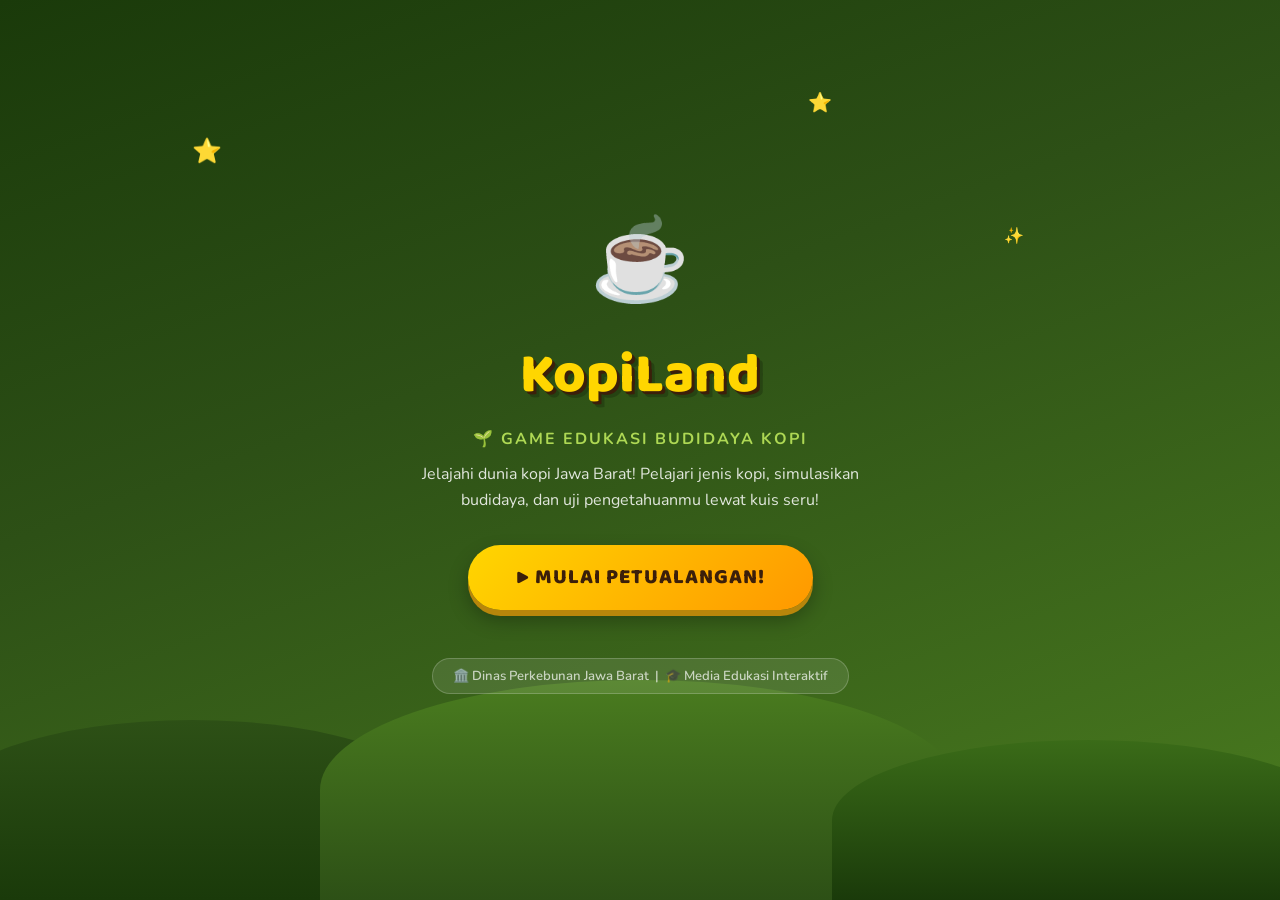
<file: index2.html>
<!doctype html>
<html lang="id">
	<head>
		<meta charset="UTF-8" />
		<meta name="viewport" content="width=device-width, initial-scale=1.0" />
		<title>KopiLand</title>
		<link href="https://fonts.googleapis.com/css2?family=Nunito:wght@400;600;700;800;900&family=Baloo+2:wght@400;600;700;800&display=swap" rel="stylesheet" />
		<link rel="stylesheet" href="assets/css/style.css" type="text/css" />
	</head>
	<body>
		<!-- Floating decorations -->
		<div class="floating-beans" id="floatingBeans"></div>

		<!-- Toast notification -->
		<div class="toast" id="toast">🎉 Pesan</div>

		<!-- ==================== SPLASH SCREEN ==================== -->
		<div class="screen active" id="splash">
			<div style="position: absolute; top: 0; left: 0; right: 0; bottom: 0; overflow: hidden; pointer-events: none">
				<!-- Mountains -->
				<div style="position: absolute; bottom: 0; left: -5%; width: 40%; height: 180px; background: linear-gradient(180deg, #2d5016, #1a3a0a); border-radius: 50% 50% 0 0"></div>
				<div style="position: absolute; bottom: 0; left: 25%; width: 50%; height: 220px; background: linear-gradient(180deg, #4a7c1f, #2d5016); border-radius: 50% 50% 0 0"></div>
				<div style="position: absolute; bottom: 0; right: -5%; width: 40%; height: 160px; background: linear-gradient(180deg, #3a6b18, #1a3a0a); border-radius: 50% 50% 0 0"></div>
				<!-- Stars -->
				<div style="position: absolute; top: 15%; left: 15%; font-size: 1.5rem; animation: twinkle 2s ease infinite">⭐</div>
				<div style="position: absolute; top: 25%; right: 20%; font-size: 1rem; animation: twinkle 2.5s ease infinite 0.5s">✨</div>
				<div style="position: absolute; top: 10%; right: 35%; font-size: 1.2rem; animation: twinkle 1.8s ease infinite 1s">⭐</div>
			</div>
			<style>
				@keyframes twinkle {
					0%,
					100% {
						opacity: 0.3;
						transform: scale(0.8);
					}
					50% {
						opacity: 1;
						transform: scale(1.2);
					}
				}
			</style>

			<div class="splash-content">
				<span class="splash-emoji">☕</span>
				<div class="splash-title">KopiLand</div>
				<div class="splash-subtitle">🌱 Game Edukasi Budidaya Kopi</div>
				<p class="splash-desc">Jelajahi dunia kopi Jawa Barat! Pelajari jenis kopi, simulasikan budidaya, dan uji pengetahuanmu lewat kuis seru!</p>
				<button class="btn-start" onclick="startGame()">▶ Mulai Petualangan!</button>
				<div style="margin-top: 20px">
					<div class="badge-jabar">🏛️ Dinas Perkebunan Jawa Barat &nbsp;|&nbsp; 🎓 Media Edukasi Interaktif</div>
				</div>
			</div>
		</div>

		<!-- ==================== MAIN GAME ==================== -->
		<div class="screen" id="mainGame">
			<!-- Header -->
			<div class="game-header">
				<div class="logo-area">
					<div class="logo-icon">☕</div>
					<div>
						<div class="logo-text">KopiLand</div>
						<div class="logo-sub">Dinas Perkebunan Jawa Barat</div>
					</div>
				</div>
				<div class="header-stats">
					<div class="stat-chip"><span class="icon">⭐</span><span id="totalPoints">0</span> Poin</div>
					<div class="stat-chip"><span class="icon">🏆</span><span id="levelDisplay">Pemula</span></div>
				</div>
			</div>

			<!-- Nav -->
			<nav class="main-nav">
				<button class="nav-btn active" onclick="showPanel('info')" id="navInfo"><span class="nav-icon">📚</span> Info Kopi</button>
				<button class="nav-btn" onclick="showPanel('simulasi')" id="navSim"><span class="nav-icon">🌱</span> Simulasi</button>
				<button class="nav-btn" onclick="showPanel('quiz')" id="navQuiz"><span class="nav-icon">❓</span> Kuis</button>
				<button class="nav-btn" onclick="showPanel('edukasi')" id="navEdu"><span class="nav-icon">🎓</span> Edukasi</button>
				<button class="nav-btn" onclick="showPanel('produk')" id="navProduk"><span class="nav-icon">🏛️</span> Produk Dinas</button>
			</nav>

			<!-- Content -->
			<div class="content-area">
				<!-- ===== INFO KOPI ===== -->
				<div class="panel active" id="panelInfo">
					<div class="section-header">
						<div class="section-tag">📖 Ensiklopedia</div>
						<h2 class="section-title">Jenis-Jenis Kopi Indonesia</h2>
						<p class="section-desc">Klik kartu untuk mengetahui informasi lebih lengkap!</p>
					</div>
					<div class="coffee-grid" id="coffeeGrid"></div>
				</div>

				<!-- ===== SIMULASI ===== -->
				<div class="panel" id="panelSimulasi">
					<div class="section-header">
						<div class="section-tag">🎮 Mini Game</div>
						<h2 class="section-title">Simulasi Bertani Kopi</h2>
						<p class="section-desc">Tanam, rawat, panen, dan jual kopi ke NPC! Temui NPC biru 💡 untuk belajar budidaya.</p>
					</div>

					<!-- Panduan singkat -->
					<div style="background: linear-gradient(135deg, #1a3a0a, #2d5016); border-radius: 16px; padding: 16px 20px; margin-bottom: 16px; display: flex; flex-wrap: wrap; gap: 10px; align-items: center">
						<div style="color: #aed854; font-size: 0.82rem; font-weight: 800; flex: 1; min-width: 200px">🕹️ Cara Bermain:</div>
						<div style="display: flex; flex-wrap: wrap; gap: 8px; font-size: 0.75rem">
							<span style="background: rgba(255, 255, 255, 0.1); color: #e8b97a; padding: 4px 10px; border-radius: 20px">⬆⬇⬅➡ / WASD Gerak</span>
							<span style="background: rgba(255, 255, 255, 0.1); color: #e8b97a; padding: 4px 10px; border-radius: 20px">E / Klik = Aksi</span>
							<span style="background: rgba(255, 255, 255, 0.1); color: #e8b97a; padding: 4px 10px; border-radius: 20px">Tab = Panel</span>
							<span style="background: rgba(255, 255, 255, 0.1); color: #80e0ff; padding: 4px 10px; border-radius: 20px">💡 NPC Biru = Edukasi</span>
							<span style="background: rgba(255, 255, 255, 0.1); color: #f0d060; padding: 4px 10px; border-radius: 20px">💬 NPC Kuning = Jual Kopi</span>
						</div>
					</div>

					<!-- Game container -->
					<div style="width: 100%; border-radius: 16px; overflow: hidden; box-shadow: 0 8px 32px rgba(0, 0, 0, 0.3); background: #000; position: relative">
						<iframe id="kopiframe" src="kopifarm.html" style="width: 100%; height: 620px; border: none; display: block" scrolling="no" allowfullscreen></iframe>
					</div>

					<div style="margin-top: 12px; background: var(--cream); border-radius: 12px; padding: 12px 16px; font-size: 0.78rem; color: var(--coffee-mid); line-height: 1.7; border-left: 4px solid var(--coffee-warm)">💡 <strong>Tips:</strong> Klik tombol <strong>FULLSCREEN</strong> di dalam game untuk pengalaman bermain terbaik. Di mobile, gunakan joystick kiri untuk bergerak dan tombol aksi di kanan.</div>
				</div>

				<!-- ===== QUIZ ===== -->
				<div class="panel" id="panelQuiz">
					<div class="section-header">
						<div class="section-tag">🎯 Uji Pengetahuan</div>
						<h2 class="section-title">Kuis Interaktif</h2>
						<p class="section-desc">Pilih level kesulitan dan jawab pertanyaan!</p>
					</div>

					<div class="quiz-area">
						<div class="level-selector">
							<button class="level-btn easy active" onclick="selectLevel('easy', this)">🌱 Pemula</button>
							<button class="level-btn medium" onclick="selectLevel('medium', this)">🌿 Menengah</button>
							<button class="level-btn hard" onclick="selectLevel('hard', this)">🏆 Mahir</button>
						</div>

						<div id="quizCard" class="quiz-card"></div>
						<div class="score-board" id="scoreBoard"></div>
					</div>
				</div>

				<!-- ===== EDUKASI ===== -->
				<div class="panel" id="panelEdukasi">
					<div class="section-header">
						<div class="section-tag">📖 Panduan</div>
						<h2 class="section-title">Edukasi Budidaya Kopi</h2>
						<p class="section-desc">Pelajari proses lengkap dari kebun hingga cangkir!</p>
					</div>

					<div class="info-cards">
						<div class="info-card" style="border-top-color: #4caf50">
							<div class="ic-icon">🌦️</div>
							<div class="ic-title">Iklim Ideal</div>
							<div class="ic-text">Arabika: 1.000–2.000 mdpl, 15–25°C. Robusta: 100–600 mdpl, 21–24°C. Liberika: 0–900 mdpl, 21–30°C, cocok lahan gambut.</div>
						</div>
						<div class="info-card" style="border-top-color: #795548">
							<div class="ic-icon">🪨</div>
							<div class="ic-title">Kelas Kesesuaian Lahan</div>
							<div class="ic-text"><b>S1</b> Sangat Sesuai · <b>S2</b> Sesuai (pembatas ringan) · <b>S3</b> Marginal (perlu masukan ekstra) · <b>N</b> Tidak Sesuai (permanen).</div>
						</div>
						<div class="info-card" style="border-top-color: #2196f3">
							<div class="ic-icon">💧</div>
							<div class="ic-title">Irigasi & Rorak</div>
							<div class="ic-text">Siram rutin saat kemarau. Buat rorak 120×40×40 cm di sekitar tanaman untuk konservasi air dan bahan organik.</div>
						</div>
						<div class="info-card" style="border-top-color: #ff9800">
							<div class="ic-icon">🌿</div>
							<div class="ic-title">Pemupukan (>10 th)</div>
							<div class="ic-text">Urea 400g + SP36 200g + KCl 250g + Kieserit 140g per pohon/tahun. Dibagi 2 dosis: awal & akhir musim hujan. Tambah 10–20 kg pupuk organik.</div>
						</div>
						<div class="info-card" style="border-top-color: #e91e63">
							<div class="ic-icon">✂️</div>
							<div class="ic-title">Pemangkasan 3 Etape</div>
							<div class="ic-text">Etape I: 80–100 cm · Etape II: 120–140 cm · Etape III: 160–180 cm. Tampilan akhir dari atas mirip logo Mercedes Benz!</div>
						</div>
						<div class="info-card" style="border-top-color: #9c27b0">
							<div class="ic-icon">☕</div>
							<div class="ic-title">Panen & Pascapanen</div>
							<div class="ic-text">Petik buah MERAH saja. Segera olah setelah panen! Giling Basah (Wet Hulled) dianjurkan untuk mutu terbaik.</div>
						</div>
						<div class="info-card" style="border-top-color: #f44336">
							<div class="ic-icon">🐛</div>
							<div class="ic-title">Pengendalian Hama</div>
							<div class="ic-text">PBKo: gunakan Beauveria bassiana + 24 trap/ha. Nematoda: pakai batang bawah BP 308. Karat daun: tanam varietas tahan S 795.</div>
						</div>
						<div class="info-card" style="border-top-color: #00bcd4">
							<div class="ic-icon">📜</div>
							<div class="ic-title">Sertifikasi Kopi</div>
							<div class="ic-text">Fairtrade · UTZ Certified · Organic · Rainforest Alliance · 4C · CAFE Practices · Bird Friendly. Membuka akses pasar premium internasional.</div>
						</div>
						<div class="info-card" style="border-top-color: #8bc34a">
							<div class="ic-icon">🌳</div>
							<div class="ic-title">Penaung Wajib</div>
							<div class="ic-text">Penaung tetap WAJIB ada! Lamtoro paling umum. Populasi 400–600 pohon/ha. Tanpa penaung, degradasi lahan dipercepat.</div>
						</div>
						<div class="info-card" style="border-top-color: #607d8b">
							<div class="ic-icon">🐄</div>
							<div class="ic-title">Integrasi Ternak</div>
							<div class="ic-text">Integrasikan kambing/sapi di kebun kopi. Kotoran jadi pupuk organik, kulit kopi jadi pakan ternak, pangkasan jadi pakan hijau.</div>
						</div>
					</div>

					<!-- Timeline -->
					<div class="timeline">
						<div class="timeline-title">⏳ Tahapan Budidaya Kopi Arabika (GAP)</div>
						<div class="timeline-item">
							<div class="tl-icon" style="background: #e8f5e9">🌱</div>
							<div class="tl-content">
								<div class="tl-title">Persiapan Lahan</div>
								<div class="tl-time">Sebelum tanam (6 bulan)</div>
								<div class="tl-text">Buat lubang tanam 60×60 cm (atas) dan 40×40 cm (bawah), kedalaman 60 cm. Siapkan 6 bulan sebelum tanam, tutup 3 bulan sebelum tanam dengan campuran tanah + bahan organik. Buat rorak 120×40×40 cm untuk konservasi air.</div>
							</div>
						</div>
						<div class="timeline-item">
							<div class="tl-icon" style="background: #fff8e1">🪴</div>
							<div class="tl-content">
								<div class="tl-title">Pembibitan</div>
								<div class="tl-time">Bulan 0–12</div>
								<div class="tl-text">Semai benih sedalam 0,5 cm dengan jarak 3×5 cm. Pindah ke polibeg setelah sepasang daun membuka (stadium kepelan). Bibit siap tanam umur 10–12 bulan dengan 6–8 pasang daun normal.</div>
							</div>
						</div>
						<div class="timeline-item">
							<div class="tl-icon" style="background: #e3f2fd">🌿</div>
							<div class="tl-content">
								<div class="tl-title">Penanaman & TBM</div>
								<div class="tl-time">Tahun 1–2</div>
								<div class="tl-text">Tanam awal musim hujan. Jarak tanam 2,5×2,5 m (jangkung) atau 2,0×1,5 m (katai). Intensitas cahaya 30–50%. Pupuk tahun 1: Urea 40g + SP36 50g + KCl 30g + Kieserit 20g. Tumpang sari diperbolehkan di fase TBM.</div>
							</div>
						</div>
						<div class="timeline-item">
							<div class="tl-icon" style="background: #fce4ec">🌸</div>
							<div class="tl-content">
								<div class="tl-title">Pemangkasan Bentuk</div>
								<div class="tl-time">Tahun 2–3</div>
								<div class="tl-text">Etape I (80–100 cm) → Etape II (120–140 cm) → Etape III (160–180 cm). Tampilan dari atas menyerupai logo Mercedes Benz. Lakukan juga pemangkasan pemeliharaan untuk membuang cabang tidak produktif.</div>
							</div>
						</div>
						<div class="timeline-item">
							<div class="tl-icon" style="background: #ffebee">🍒</div>
							<div class="tl-content">
								<div class="tl-title">Pembuahan & Panen Pertama</div>
								<div class="tl-time">Tahun 3–4</div>
								<div class="tl-text">Panen selektif "petik merah" — buah merah cerah, daging lunak dan manis. Hindari buah hijau/hitam. Pupuk tahun 3–4: Urea 150–200g + SP36 100g + KCl 100–140g + Kieserit 50–70g per pohon.</div>
							</div>
						</div>
						<div class="timeline-item">
							<div class="tl-icon" style="background: #f3e5f5">☕</div>
							<div class="tl-content">
								<div class="tl-title">Pascapanen</div>
								<div class="tl-time">Segera setelah panen</div>
								<div class="tl-text">Segera olah setelah panen — penundaan menurunkan mutu! Metode Giling Basah (Wet Hulled) menghasilkan mutu terbaik. Rendam buah busuk/PBKo di air panas 60°C selama ±5 menit sebelum dibuang.</div>
							</div>
						</div>
					</div>

					<!-- VARIETAS UNGGUL -->
					<div class="timeline" style="margin-top: 24px">
						<div class="timeline-title">🌿 Varietas Kopi Unggul Indonesia</div>

						<div style="display: grid; grid-template-columns: repeat(auto-fill, minmax(260px, 1fr)); gap: 16px; margin-bottom: 20px">
							<div style="background: var(--cream); border-radius: 14px; padding: 16px; border-left: 4px solid #ff8f00">
								<div style="font-weight: 800; color: var(--coffee-dark); margin-bottom: 8px">☕ Arabika Anjuran Lama</div>
								<div style="font-size: 0.83rem; color: #555; line-height: 1.8">AB 3 · USDA 762 · S 795 · Kartika 1 · Kartika 2</div>
								<div style="font-size: 0.75rem; color: var(--coffee-warm); margin-top: 6px; font-weight: 700">Terbukti >10 tahun di lapangan</div>
							</div>
							<div style="background: var(--cream); border-radius: 14px; padding: 16px; border-left: 4px solid #4caf50">
								<div style="font-weight: 800; color: var(--coffee-dark); margin-bottom: 8px">🌱 Arabika Anjuran Baru</div>
								<div style="font-size: 0.83rem; color: #555; line-height: 1.8">AS 1 (Andungsari 1) · Sigarar Utang · Gayo 1 · Gayo 2 · AS 2K</div>
								<div style="font-size: 0.75rem; color: var(--coffee-warm); margin-top: 6px; font-weight: 700">Rilis <10 tahun, produktivitas tinggi</div>
							</div>
							<div style="background: var(--cream); border-radius: 14px; padding: 16px; border-left: 4px solid #2e7d32">
								<div style="font-weight: 800; color: var(--coffee-dark); margin-bottom: 8px">💪 Robusta Klon Anjuran</div>
								<div style="font-size: 0.83rem; color: #555; line-height: 1.8">BP 42 · BP 234 · BP 288 · BP 358 · BP 409 · BP 436 · BP 534 · SA 237</div>
								<div style="font-size: 0.75rem; color: var(--coffee-warm); margin-top: 6px; font-weight: 700">Tanam poliklonal 3–4 klon · Batang bawah BP 308</div>
							</div>
						</div>

						<div style="background: #e8f5e9; border-radius: 14px; padding: 16px; border-left: 4px solid #4caf50">
							<div style="font-weight: 800; color: #2e7d32; margin-bottom: 8px">📍 Panduan Ketinggian untuk Arabika</div>
							<div style="display: grid; grid-template-columns: repeat(auto-fill, minmax(200px, 1fr)); gap: 10px; font-size: 0.82rem">
								<div style="background: white; border-radius: 10px; padding: 10px">
									<div style="font-weight: 800; color: var(--coffee-dark)">700–1.000 mdpl</div>
									<div style="color: #555; margin-top: 4px">S 795</div>
								</div>
								<div style="background: white; border-radius: 10px; padding: 10px">
									<div style="font-weight: 800; color: var(--coffee-dark)">>1.000 mdpl (iklim A/B)</div>
									<div style="color: #555; margin-top: 4px">AS 1 · Gayo 1 · Gayo 2 · Sigarar Utang · AS 2K</div>
								</div>
								<div style="background: white; border-radius: 10px; padding: 10px">
									<div style="font-weight: 800; color: var(--coffee-dark)">>1.250 mdpl (iklim A/B)</div>
									<div style="color: #555; margin-top: 4px">AB 3 · AS 1 · Gayo 1 · Gayo 2 · Sigarar Utang · AS 2K</div>
								</div>
							</div>
						</div>
					</div>

					<!-- TABEL DOSIS PUPUK -->
					<div class="timeline" style="margin-top: 24px">
						<div class="timeline-title">🧪 Panduan Dosis Pupuk Anorganik</div>
						<div style="overflow-x: auto">
							<table style="width: 100%; border-collapse: collapse; font-size: 0.83rem">
								<thead>
									<tr style="background: var(--coffee-mid); color: white">
										<th style="padding: 10px; text-align: left; border-radius: 8px 0 0 0">Umur Pohon</th>
										<th style="padding: 10px; text-align: center">Urea</th>
										<th style="padding: 10px; text-align: center">SP 36</th>
										<th style="padding: 10px; text-align: center">KCl</th>
										<th style="padding: 10px; text-align: center; border-radius: 0 8px 0 0">Kieserit</th>
									</tr>
								</thead>
								<tbody>
									<tr style="background: #fff8e1">
										<td style="padding: 9px 10px; font-weight: 700">1 tahun</td>
										<td style="padding: 9px 10px; text-align: center">40 g</td>
										<td style="padding: 9px 10px; text-align: center">50 g</td>
										<td style="padding: 9px 10px; text-align: center">30 g</td>
										<td style="padding: 9px 10px; text-align: center">20 g</td>
									</tr>
									<tr style="background: white">
										<td style="padding: 9px 10px; font-weight: 700">2 tahun</td>
										<td style="padding: 9px 10px; text-align: center">100 g</td>
										<td style="padding: 9px 10px; text-align: center">80 g</td>
										<td style="padding: 9px 10px; text-align: center">80 g</td>
										<td style="padding: 9px 10px; text-align: center">30 g</td>
									</tr>
									<tr style="background: #fff8e1">
										<td style="padding: 9px 10px; font-weight: 700">3 tahun</td>
										<td style="padding: 9px 10px; text-align: center">150 g</td>
										<td style="padding: 9px 10px; text-align: center">100 g</td>
										<td style="padding: 9px 10px; text-align: center">100 g</td>
										<td style="padding: 9px 10px; text-align: center">50 g</td>
									</tr>
									<tr style="background: white">
										<td style="padding: 9px 10px; font-weight: 700">4 tahun</td>
										<td style="padding: 9px 10px; text-align: center">200 g</td>
										<td style="padding: 9px 10px; text-align: center">100 g</td>
										<td style="padding: 9px 10px; text-align: center">140 g</td>
										<td style="padding: 9px 10px; text-align: center">70 g</td>
									</tr>
									<tr style="background: #fff8e1">
										<td style="padding: 9px 10px; font-weight: 700">5–10 tahun</td>
										<td style="padding: 9px 10px; text-align: center">300 g</td>
										<td style="padding: 9px 10px; text-align: center">160 g</td>
										<td style="padding: 9px 10px; text-align: center">200 g</td>
										<td style="padding: 9px 10px; text-align: center">100 g</td>
									</tr>
									<tr style="background: #e8f5e9">
										<td style="padding: 9px 10px; font-weight: 800; color: #2e7d32">>10 tahun</td>
										<td style="padding: 9px 10px; text-align: center; font-weight: 800; color: #2e7d32">400 g</td>
										<td style="padding: 9px 10px; text-align: center; font-weight: 800; color: #2e7d32">200 g</td>
										<td style="padding: 9px 10px; text-align: center; font-weight: 800; color: #2e7d32">250 g</td>
										<td style="padding: 9px 10px; text-align: center; font-weight: 800; color: #2e7d32">140 g</td>
									</tr>
								</tbody>
							</table>
						</div>
						<div style="font-size: 0.78rem; color: var(--coffee-mid); margin-top: 10px; font-style: italic">* Dosis per pohon per tahun. Dibagi 2 kali pemberian: awal dan akhir musim hujan. Tambahkan pupuk organik 10–20 kg/pohon/tahun.</div>
					</div>

					<!-- SERTIFIKASI -->
					<div class="timeline" style="margin-top: 24px">
						<div class="timeline-title">📜 Skema Sertifikasi Kopi Berkelanjutan</div>
						<div style="display: grid; grid-template-columns: repeat(auto-fill, minmax(200px, 1fr)); gap: 12px">
							<div style="background: var(--cream); border-radius: 12px; padding: 14px; text-align: center">
								<div style="font-size: 1.8rem">🤝</div>
								<div style="font-weight: 800; color: var(--coffee-dark); margin: 6px 0 4px">Fairtrade</div>
								<div style="font-size: 0.78rem; color: #555">Menjamin harga adil bagi petani di rantai pasok</div>
							</div>
							<div style="background: var(--cream); border-radius: 12px; padding: 14px; text-align: center">
								<div style="font-size: 1.8rem">✅</div>
								<div style="font-weight: 800; color: var(--coffee-dark); margin: 6px 0 4px">UTZ Certified</div>
								<div style="font-size: 0.78rem; color: #555">Standar praktik pertanian bertanggung jawab</div>
							</div>
							<div style="background: var(--cream); border-radius: 12px; padding: 14px; text-align: center">
								<div style="font-size: 1.8rem">🌿</div>
								<div style="font-weight: 800; color: var(--coffee-dark); margin: 6px 0 4px">Organic Coffee</div>
								<div style="font-size: 0.78rem; color: #555">Bebas bahan kimia sintetis, produksi organik penuh</div>
							</div>
							<div style="background: var(--cream); border-radius: 12px; padding: 14px; text-align: center">
								<div style="font-size: 1.8rem">🌲</div>
								<div style="font-weight: 800; color: var(--coffee-dark); margin: 6px 0 4px">Rainforest Alliance</div>
								<div style="font-size: 0.78rem; color: #555">Perlindungan ekosistem dan kesejahteraan petani</div>
							</div>
							<div style="background: var(--cream); border-radius: 12px; padding: 14px; text-align: center">
								<div style="font-size: 1.8rem">♻️</div>
								<div style="font-weight: 800; color: var(--coffee-dark); margin: 6px 0 4px">4C (Common Code)</div>
								<div style="font-size: 0.78rem; color: #555">Kode dasar keberlanjutan industri kopi global</div>
							</div>
							<div style="background: var(--cream); border-radius: 12px; padding: 14px; text-align: center">
								<div style="font-size: 1.8rem">🐦</div>
								<div style="font-weight: 800; color: var(--coffee-dark); margin: 6px 0 4px">Bird Friendly</div>
								<div style="font-size: 0.78rem; color: #555">Ramah terhadap keanekaragaman hayati & burung liar</div>
							</div>
						</div>
						<div style="margin-top: 14px; background: #e3f2fd; border-radius: 12px; padding: 14px; font-size: 0.83rem; color: #1565c0; border-left: 4px solid #1565c0">💡 <strong>Tips:</strong> Sertifikasi diberikan setelah inspeksi oleh lembaga terakreditasi. Untuk ekspor ke Uni Eropa, gunakan standar EuroGAP sebagai acuan.</div>
					</div>
				</div>
			</div>
			<!-- /content-area -->

			<!-- ===== PRODUK DINAS ===== -->
			<div class="panel" id="panelProduk">
				<div class="section-header">
					<div class="section-tag">🏛️ Dinas Perkebunan Jawa Barat</div>
					<h2 class="section-title">Produk Unggulan Kami</h2>
					<p class="section-desc">Produk-produk terbaik perkebunan Jawa Barat yang dipromosikan oleh Dinas Perkebunan</p>
				</div>

				<!-- Banner dinas -->
				<div style="background: linear-gradient(135deg, #2d5016, #4a7c1f); border-radius: 20px; padding: 24px; margin-bottom: 28px; color: white; display: flex; align-items: center; gap: 16px">
					<div style="font-size: 3rem">🏛️</div>
					<div>
						<div style="font-family: &quot;Baloo 2&quot;, sans-serif; font-size: 1.2rem; font-weight: 800">Dinas Perkebunan Provinsi Jawa Barat</div>
						<div style="font-size: 0.85rem; opacity: 0.85; margin-top: 4px">Mendukung pengembangan komoditas perkebunan unggulan untuk kesejahteraan masyarakat Jawa Barat</div>
					</div>
				</div>

				<!-- Grid produk -->
				<div id="produkGrid" style="display: grid; grid-template-columns: repeat(auto-fill, minmax(260px, 1fr)); gap: 20px"></div>
			</div>
		</div>
		<!-- /mainGame -->

		<!-- Coffee Detail Modal -->
		<div class="modal-overlay" id="coffeeModal" onclick="closeCoffeeModal(event)">
			<div class="modal" id="modalContent"></div>
		</div>

		<script src="assets/js/main.js"></script>
	</body>
</html>
</file>
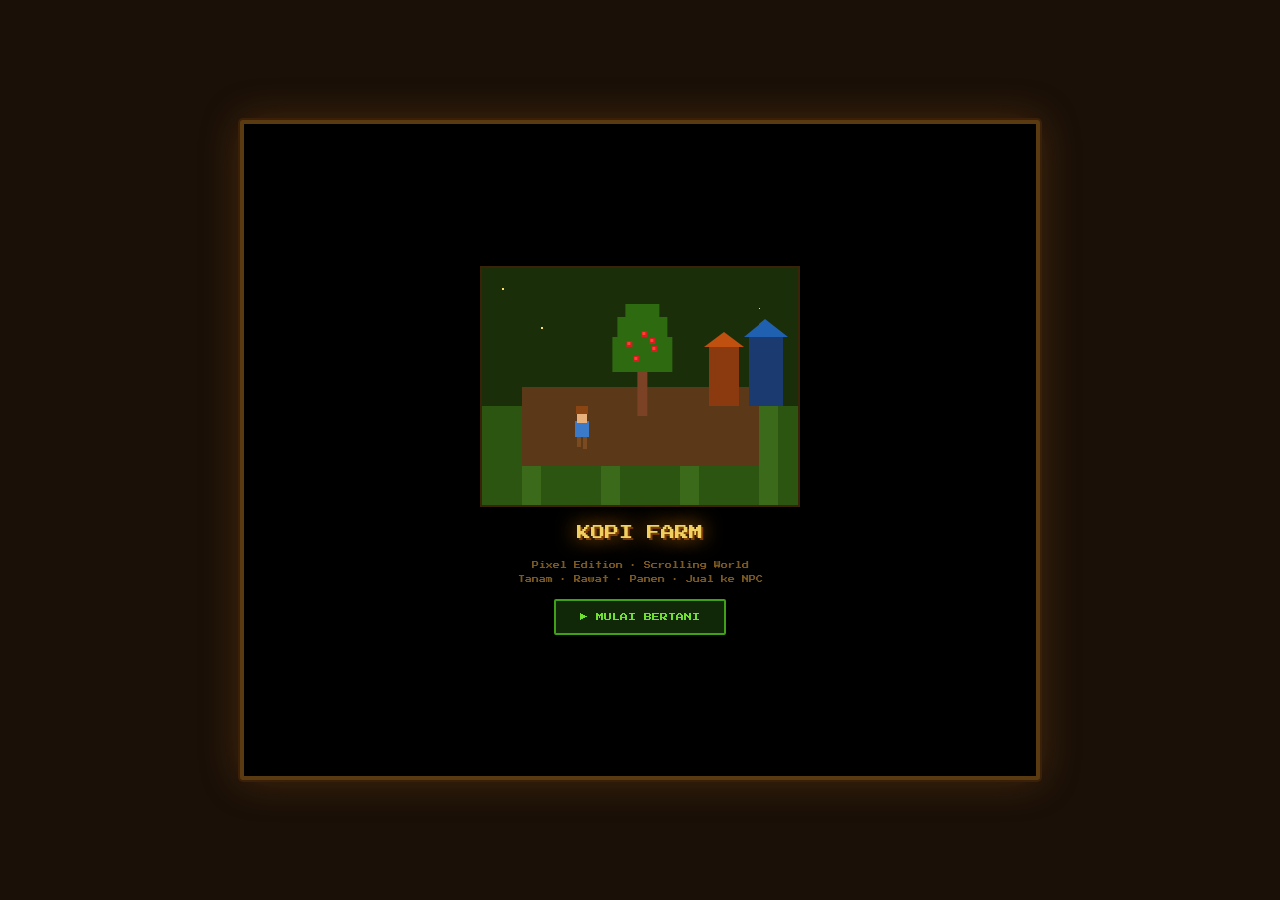
<file: kopifarm.html>
<!doctype html>
<html lang="id">
	<head>
		<meta charset="UTF-8" />
		<meta name="viewport" content="width=device-width, initial-scale=1.0, maximum-scale=1.0, user-scalable=no" />
		<title>Kopi Farm — Pixel Edition</title>
		<link href="https://fonts.googleapis.com/css2?family=Press+Start+2P&display=swap" rel="stylesheet" />
		<link rel="stylesheet" href="assets/css/styleGame.css" type="text/css" />
	</head>
	<body>
		<div id="wrapper">
			<div id="screen" style="position: relative">
				<!-- FULLSCREEN BAR -->
				<div id="fullscreen-bar">
					<span id="fs-title">KOPI FARM</span>
					<button id="fs-btn" onclick="toggleFullscreen()">
						<span id="fs-icon">⛶</span>
						<span id="fs-label">FULLSCREEN</span>
					</button>
				</div>

				<!-- INTRO -->
				<div id="intro">
					<canvas id="intro-canvas" width="320" height="240"></canvas>
					<div class="intro-title">KOPI FARM</div>
					<div class="intro-sub">Pixel Edition · Scrolling World<br />Tanam · Rawat · Panen · Jual ke NPC</div>
					<button id="start-btn" onclick="startGame()">▶ MULAI BERTANI</button>
				</div>
				<!-- HUD -->
				<div id="hud">
					<div class="hc"><span class="icon">💰</span><span class="v" id="h-gold">500</span><span>rp</span></div>
					<div class="hc"><span class="icon" id="h-seed-icon">🌱</span><span class="v" id="h-seed-qty">5</span></div>
					<div class="hc"><span class="icon">☕</span><span class="v" id="h-inv">0</span></div>
					<div class="hc"><span class="icon">📅</span>Hari <span class="v" id="h-day">1</span></div>
					<div class="hc"><span class="icon">🗺</span><span class="v" id="h-zone">Ladang</span></div>
					<div class="hc" id="hc-weather">
						<div id="weather-icon">🌤</div>
						<div id="weather-txt">Cerah</div>
						<div id="season-txt">Hujan</div>
					</div>
				</div>
				<!-- GAME CANVAS -->
				<canvas id="gc" width="800" height="500"></canvas>
				<!-- MINIMAP -->
				<canvas id="minimap"></canvas>
				<!-- TOAST -->
				<div id="toast"></div>
				<!-- MODAL EDUKASI -->
				<div id="edu-modal" style="display: none; position: absolute; top: 0; left: 0; width: 100%; height: 100%; background: rgba(0, 0, 0, 0.75); z-index: 25; align-items: center; justify-content: center">
					<div style="background: #0e0a04; border: 3px solid #20a0e0; border-radius: 4px; padding: 16px; width: 85%; max-width: 480px; max-height: 80%; overflow-y: auto; position: relative; font-family: &quot;Press Start 2P&quot;, monospace">
						<div id="edu-modal-title" style="font-size: 8px; color: #80e0ff; margin-bottom: 10px; padding-bottom: 8px; border-bottom: 2px solid #1a4060"></div>
						<div id="edu-modal-body" style="font-size: 6px; color: #a0c8d0; line-height: 2; white-space: pre-wrap"></div>
						<button onclick="closeEduModal()" style="margin-top: 14px; font-family: &quot;Press Start 2P&quot;, monospace; font-size: 6px; background: #102840; border: 2px solid #20a0e0; color: #60d0ff; padding: 6px 16px; cursor: pointer; border-radius: 2px; display: block; width: 100%">✕ TUTUP</button>
					</div>
				</div>
				<!-- PANEL TOGGLE -->
				<div id="panel-toggle" onclick="togglePanel()">PANEL ▸</div>
				<!-- SIDE PANEL -->
				<div id="side">
					<div id="panel-tabs">
						<div class="ptab on" id="pt-shop" onclick="switchTab('shop')">🛒 Benih</div>
						<div class="ptab" id="pt-market" onclick="switchTab('market')">🏪 Pasar</div>
						<div class="ptab" id="pt-inv" onclick="switchTab('inv')">🎒 Tas</div>
						<div class="ptab" id="pt-edu" onclick="switchTab('edu')">📚 Edu</div>
					</div>
					<div id="panel-body"></div>
				</div>

				<!-- MOBILE CONTROLS -->
				<div id="mobile-controls">
					<!-- Joystick kiri -->
					<div id="joystick-zone">
						<div id="joystick-base"></div>
						<div id="joystick-thumb"></div>
					</div>
					<!-- Tombol aksi kanan -->
					<div id="action-btns">
						<button class="act-btn" id="btn-act-water"><span class="bi">💧</span>SIRAM</button>
						<button class="act-btn" id="btn-act-dig"><span class="bi">⛏</span>GALI</button>
						<button class="act-btn" id="btn-act-sow"><span class="bi">🌱</span>TANAM</button>
						<button class="act-btn" id="btn-act-harvest"><span class="bi">🧺</span>PANEN</button>
						<button class="act-btn" id="btn-act-action"><span class="bi">⚡</span>AKSI</button>
					</div>
				</div>

				<!-- TOOLBAR -->
				<div id="toolbar">
					<button class="tb on" id="btn-dig" onclick="setTool('dig')"><span class="ti">⛏</span>GALI</button>
					<button class="tb" id="btn-sow" onclick="setTool('sow')"><span class="ti">🌱</span>TANAM</button>
					<button class="tb" id="btn-water" onclick="setTool('water')"><span class="ti">💧</span>SIRAM</button>
					<button class="tb" id="btn-harvest" onclick="setTool('harvest')"><span class="ti">🧺</span>PANEN</button>
					<button class="tb" id="btn-reset" onclick="if (confirm('Reset?')) resetGame();" style="flex: 0.4"><span class="ti" style="font-size: 12px">↺</span></button>
				</div>
				<!-- STATUS BAR -->
				<div id="statusbar">
					<span id="plot-txt">—</span>
					<div id="day-wrap">
						<div id="daybar"><div id="dayfill" style="width: 0%"></div></div>
						<span id="daytime-txt">Pagi</span>
						<button id="nextday-btn" onclick="advanceDay()">⏭ Skip</button>
					</div>
				</div>
			</div>
		</div>

		<!-- ROTATE HINT (mobile portrait) -->
		<!-- <div id="rotate-hint">
			<div class="rh-icon">📱</div>
			<div>Putar layar</div>
			<div style="font-size: 7px; color: #a08040; margin-top: 4px">untuk pengalaman terbaik</div>
		</div> -->

		<script src="assets/js/mainGame.js"></script>
	</body>
</html>
</file>
<file: assets/css/style.css>
:root {
	--coffee-dark: #3b1f0a;
	--coffee-mid: #6f3d1e;
	--coffee-warm: #c47b3a;
	--coffee-light: #e8b97a;
	--cream: #fff5e4;
	--green-dark: #2d5016;
	--green-mid: #4a7c1f;
	--green-light: #7cb342;
	--green-bright: #aed854;
	--sky: #87ceeb;
	--sky-light: #e0f4ff;
	--red-accent: #e53935;
	--yellow-accent: #ffd600;
	--purple-accent: #7b1fa2;
	--pink-accent: #e91e8c;
	--white: #ffffff;
	--shadow: 0 8px 32px rgba(59, 31, 10, 0.18);
	--shadow-sm: 0 2px 12px rgba(59, 31, 10, 0.12);
}

* {
	margin: 0;
	padding: 0;
	box-sizing: border-box;
}

body {
	font-family: "Nunito", sans-serif;
	background: var(--cream);
	min-height: 100vh;
	overflow-x: hidden;
	color: var(--coffee-dark);
}

/* ====== SCREEN SYSTEM ====== */
.screen {
	display: none;
	min-height: 100vh;
}
.screen.active {
	display: flex;
	flex-direction: column;
}

/* ====== FLOATING DECORATIONS ====== */
.floating-beans {
	position: fixed;
	top: 0;
	left: 0;
	width: 100%;
	height: 100%;
	pointer-events: none;
	z-index: 0;
	overflow: hidden;
}
.bean {
	position: absolute;
	font-size: 1.5rem;
	animation: floatBean linear infinite;
	opacity: 0.15;
}
@keyframes floatBean {
	0% {
		transform: translateY(100vh) rotate(0deg);
		opacity: 0;
	}
	10% {
		opacity: 0.15;
	}
	90% {
		opacity: 0.15;
	}
	100% {
		transform: translateY(-10vh) rotate(360deg);
		opacity: 0;
	}
}

/* ====== HEADER ====== */
.game-header {
	background: linear-gradient(135deg, var(--coffee-dark) 0%, var(--coffee-mid) 100%);
	padding: 12px 24px;
	display: flex;
	align-items: center;
	justify-content: space-between;
	box-shadow: var(--shadow);
	position: relative;
	z-index: 10;
}
.logo-area {
	display: flex;
	align-items: center;
	gap: 10px;
}
.logo-icon {
	font-size: 2rem;
	animation: spinSlow 8s linear infinite;
}
@keyframes spinSlow {
	from {
		transform: rotate(0deg);
	}
	to {
		transform: rotate(360deg);
	}
}
.logo-text {
	font-family: "Baloo 2", sans-serif;
	color: var(--cream);
	font-size: 1.4rem;
	font-weight: 800;
}
.logo-sub {
	font-size: 0.65rem;
	color: var(--coffee-light);
	font-weight: 600;
	letter-spacing: 1px;
	text-transform: uppercase;
}
.header-stats {
	display: flex;
	gap: 12px;
}
.stat-chip {
	background: rgba(255, 255, 255, 0.12);
	border-radius: 20px;
	padding: 6px 14px;
	color: var(--cream);
	font-size: 0.85rem;
	font-weight: 700;
	display: flex;
	align-items: center;
	gap: 6px;
	border: 1px solid rgba(255, 255, 255, 0.2);
}
.stat-chip .icon {
	font-size: 1rem;
}

/* ====== MAIN NAV ====== */
.main-nav {
	background: linear-gradient(90deg, var(--green-dark), var(--green-mid));
	display: flex;
	gap: 0;
	overflow-x: auto;
	position: relative;
	z-index: 9;
}
.nav-btn {
	flex: 1;
	min-width: 120px;
	padding: 14px 8px;
	background: none;
	border: none;
	cursor: pointer;
	color: rgba(255, 255, 255, 0.7);
	font-family: "Nunito", sans-serif;
	font-size: 0.85rem;
	font-weight: 700;
	letter-spacing: 0.3px;
	display: flex;
	flex-direction: column;
	align-items: center;
	gap: 4px;
	transition: all 0.3s;
	position: relative;
	border-bottom: 3px solid transparent;
}
.nav-btn .nav-icon {
	font-size: 1.4rem;
}
.nav-btn:hover {
	background: rgba(255, 255, 255, 0.1);
	color: white;
}
.nav-btn.active {
	background: rgba(255, 255, 255, 0.15);
	color: white;
	border-bottom-color: var(--yellow-accent);
}
.nav-btn.active::after {
	content: "";
	position: absolute;
	bottom: -1px;
	left: 50%;
	transform: translateX(-50%);
	border: 6px solid transparent;
	border-bottom-color: var(--cream);
}

/* ====== CONTENT AREA ====== */
.content-area {
	flex: 1;
	position: relative;
	z-index: 1;
	overflow-y: auto;
}

/* ====== SECTION PANELS ====== */
.panel {
	display: none;
	padding: 24px;
	max-width: 960px;
	margin: 0 auto;
	width: 100%;
}
.panel.active {
	display: block;
	animation: slideIn 0.4s ease;
}
@keyframes slideIn {
	from {
		opacity: 0;
		transform: translateY(20px);
	}
	to {
		opacity: 1;
		transform: translateY(0);
	}
}

/* ====== WELCOME / HOME SCREEN ====== */
#splash {
	background: linear-gradient(160deg, #1a3a0a 0%, #2d5016 40%, #4a7c1f 100%);
	align-items: center;
	justify-content: center;
	text-align: center;
	position: relative;
	overflow: hidden;
}
.splash-bg-art {
	position: absolute;
	bottom: 0;
	left: 0;
	right: 0;
	height: 200px;
	overflow: hidden;
}
.mountain {
	position: absolute;
	bottom: 0;
	border-radius: 50% 50% 0 0;
}
.splash-content {
	position: relative;
	z-index: 2;
	padding: 40px 24px;
}
.splash-emoji {
	font-size: 5rem;
	display: block;
	margin-bottom: 16px;
	animation: bounce 2s ease infinite;
}
@keyframes bounce {
	0%,
	100% {
		transform: translateY(0);
	}
	50% {
		transform: translateY(-15px);
	}
}
.splash-title {
	font-family: "Baloo 2", sans-serif;
	font-size: clamp(2rem, 6vw, 3.5rem);
	font-weight: 800;
	color: var(--yellow-accent);
	text-shadow:
		3px 3px 0 var(--coffee-dark),
		6px 6px 0 rgba(0, 0, 0, 0.2);
	margin-bottom: 8px;
}
.splash-subtitle {
	color: var(--green-bright);
	font-size: 1rem;
	font-weight: 700;
	letter-spacing: 2px;
	text-transform: uppercase;
	margin-bottom: 12px;
}
.splash-desc {
	color: rgba(255, 255, 255, 0.85);
	font-size: 1rem;
	max-width: 500px;
	margin: 0 auto 32px;
	line-height: 1.6;
}
.btn-start {
	background: linear-gradient(135deg, var(--yellow-accent), #ff9800);
	color: var(--coffee-dark);
	font-family: "Baloo 2", sans-serif;
	font-size: 1.3rem;
	font-weight: 800;
	padding: 16px 48px;
	border: none;
	border-radius: 50px;
	cursor: pointer;
	box-shadow:
		0 6px 0 #b8860b,
		0 10px 20px rgba(0, 0, 0, 0.3);
	transition: all 0.15s;
	text-transform: uppercase;
	letter-spacing: 1px;
}
.btn-start:hover {
	transform: translateY(-3px);
	box-shadow:
		0 9px 0 #b8860b,
		0 14px 24px rgba(0, 0, 0, 0.3);
}
.btn-start:active {
	transform: translateY(3px);
	box-shadow: 0 3px 0 #b8860b;
}
.badge-jabar {
	margin-top: 28px;
	display: inline-flex;
	align-items: center;
	gap: 8px;
	background: rgba(255, 255, 255, 0.1);
	border-radius: 20px;
	padding: 8px 20px;
	color: rgba(255, 255, 255, 0.7);
	font-size: 0.82rem;
	font-weight: 600;
	border: 1px solid rgba(255, 255, 255, 0.2);
}

/* ====== SECTION TITLES ====== */
.section-header {
	text-align: center;
	margin-bottom: 28px;
}
.section-tag {
	display: inline-block;
	background: var(--green-mid);
	color: white;
	font-size: 0.72rem;
	font-weight: 800;
	letter-spacing: 2px;
	text-transform: uppercase;
	padding: 4px 16px;
	border-radius: 20px;
	margin-bottom: 10px;
}
.section-title {
	font-family: "Baloo 2", sans-serif;
	font-size: 2rem;
	font-weight: 800;
	color: var(--coffee-dark);
	line-height: 1.2;
}
.section-desc {
	color: var(--coffee-mid);
	font-size: 0.95rem;
	margin-top: 6px;
}

/* ====== COFFEE TYPE CARDS ====== */
.coffee-grid {
	display: grid;
	grid-template-columns: repeat(auto-fill, minmax(260px, 1fr));
	gap: 20px;
	margin-bottom: 32px;
}
.coffee-card {
	background: white;
	border-radius: 20px;
	overflow: hidden;
	box-shadow: var(--shadow-sm);
	cursor: pointer;
	transition: all 0.3s;
	border: 3px solid transparent;
	position: relative;
}
.coffee-card:hover {
	transform: translateY(-6px) scale(1.02);
	box-shadow: var(--shadow);
	border-color: var(--coffee-warm);
}
.coffee-card-banner {
	height: 120px;
	display: flex;
	align-items: center;
	justify-content: center;
	font-size: 4rem;
	position: relative;
}
.coffee-card-body {
	padding: 16px;
}
.coffee-card-name {
	font-family: "Baloo 2", sans-serif;
	font-size: 1.3rem;
	font-weight: 800;
	color: var(--coffee-dark);
	margin-bottom: 4px;
}
.coffee-card-latin {
	font-size: 0.78rem;
	color: var(--coffee-warm);
	font-style: italic;
	margin-bottom: 8px;
}
.coffee-card-desc {
	font-size: 0.86rem;
	color: #555;
	line-height: 1.5;
	margin-bottom: 12px;
}
.coffee-tags {
	display: flex;
	flex-wrap: wrap;
	gap: 6px;
}
.tag {
	background: var(--cream);
	color: var(--coffee-mid);
	font-size: 0.72rem;
	font-weight: 700;
	padding: 3px 10px;
	border-radius: 20px;
	border: 1.5px solid var(--coffee-light);
}
.tag.highlight {
	background: var(--yellow-accent);
	color: var(--coffee-dark);
	border-color: var(--coffee-warm);
}
.coffee-badge {
	position: absolute;
	top: 10px;
	right: 10px;
	background: var(--yellow-accent);
	color: var(--coffee-dark);
	font-size: 0.7rem;
	font-weight: 800;
	padding: 3px 10px;
	border-radius: 20px;
	text-transform: uppercase;
}
.coffee-stats {
	display: grid;
	grid-template-columns: 1fr 1fr;
	gap: 8px;
	margin-top: 10px;
}
.coffee-stat {
	background: var(--cream);
	border-radius: 10px;
	padding: 8px 10px;
	font-size: 0.76rem;
}
.coffee-stat-label {
	color: var(--coffee-warm);
	font-weight: 700;
	margin-bottom: 2px;
}
.coffee-stat-val {
	color: var(--coffee-dark);
	font-weight: 800;
}

/* COFFEE DETAIL MODAL */
.modal-overlay {
	display: none;
	position: fixed;
	inset: 0;
	background: rgba(0, 0, 0, 0.6);
	z-index: 1000;
	align-items: center;
	justify-content: center;
	padding: 20px;
}
.modal-overlay.open {
	display: flex;
}
.modal {
	background: white;
	border-radius: 24px;
	max-width: 560px;
	width: 100%;
	max-height: 90vh;
	overflow-y: auto;
	animation: modalPop 0.4s cubic-bezier(0.34, 1.56, 0.64, 1);
	box-shadow: 0 24px 60px rgba(0, 0, 0, 0.35);
}
@keyframes modalPop {
	from {
		opacity: 0;
		transform: scale(0.7);
	}
	to {
		opacity: 1;
		transform: scale(1);
	}
}
.modal-header {
	padding: 28px 28px 20px;
	display: flex;
	align-items: flex-start;
	justify-content: space-between;
}
.modal-emoji {
	font-size: 3rem;
}
.modal-close {
	background: var(--cream);
	border: none;
	cursor: pointer;
	width: 36px;
	height: 36px;
	border-radius: 50%;
	font-size: 1.2rem;
	display: flex;
	align-items: center;
	justify-content: center;
	transition: all 0.2s;
}
.modal-close:hover {
	background: #ffd6d6;
	transform: rotate(90deg);
}
.modal-body {
	padding: 0 28px 28px;
}
.modal-title {
	font-family: "Baloo 2", sans-serif;
	font-size: 1.8rem;
	font-weight: 800;
	color: var(--coffee-dark);
}
.modal-latin {
	color: var(--coffee-warm);
	font-style: italic;
	font-size: 0.9rem;
	margin-bottom: 16px;
}
.modal-section-title {
	font-weight: 800;
	color: var(--coffee-mid);
	font-size: 0.85rem;
	text-transform: uppercase;
	letter-spacing: 1px;
	margin: 16px 0 8px;
}
.modal-text {
	font-size: 0.92rem;
	line-height: 1.65;
	color: #444;
}
.modal-fact-grid {
	display: grid;
	grid-template-columns: 1fr 1fr;
	gap: 10px;
	margin-top: 10px;
}
.modal-fact {
	background: var(--cream);
	border-radius: 12px;
	padding: 12px;
	border-left: 4px solid var(--coffee-warm);
}
.modal-fact-key {
	font-size: 0.75rem;
	color: var(--coffee-warm);
	font-weight: 700;
	text-transform: uppercase;
}
.modal-fact-val {
	font-size: 0.9rem;
	font-weight: 800;
	color: var(--coffee-dark);
	margin-top: 2px;
}

/* ====== SIMULASI GAME ====== */
.sim-area {
	background: linear-gradient(180deg, var(--sky) 0%, var(--sky-light) 40%, #d2e8b0 40%, #8bc34a 55%, #5d8a2b 100%);
	border-radius: 24px;
	height: 320px;
	position: relative;
	overflow: hidden;
	margin-bottom: 20px;
	box-shadow: var(--shadow);
}
.sun {
	position: absolute;
	top: 20px;
	right: 40px;
	width: 60px;
	height: 60px;
	background: var(--yellow-accent);
	border-radius: 50%;
	box-shadow:
		0 0 0 8px rgba(255, 214, 0, 0.3),
		0 0 0 16px rgba(255, 214, 0, 0.15);
	animation: sunPulse 3s ease infinite;
}
@keyframes sunPulse {
	0%,
	100% {
		box-shadow:
			0 0 0 8px rgba(255, 214, 0, 0.3),
			0 0 0 16px rgba(255, 214, 0, 0.15);
	}
	50% {
		box-shadow:
			0 0 0 12px rgba(255, 214, 0, 0.4),
			0 0 0 24px rgba(255, 214, 0, 0.2);
	}
}
.cloud {
	position: absolute;
	background: white;
	border-radius: 50px;
	opacity: 0.85;
	animation: cloudDrift linear infinite;
}
@keyframes cloudDrift {
	from {
		transform: translateX(-120%);
	}
	to {
		transform: translateX(110vw);
	}
}

.soil-patch {
	position: absolute;
	bottom: 60px;
	left: 50%;
	transform: translateX(-50%);
	width: 120px;
	height: 24px;
	background: radial-gradient(ellipse, #5d4037 0%, #3e2723 100%);
	border-radius: 50%;
	box-shadow: 0 4px 12px rgba(0, 0, 0, 0.3);
	cursor: pointer;
	transition: all 0.2s;
}
.soil-patch:hover {
	transform: translateX(-50%) scale(1.08);
}

.plant-container {
	position: absolute;
	bottom: 68px;
	left: 50%;
	transform: translateX(-50%);
	width: 80px;
	text-align: center;
	transition: all 0.5s;
}
.plant-emoji {
	font-size: 4rem;
	display: block;
	transition: all 0.6s;
}

.water-drop {
	position: absolute;
	font-size: 1.5rem;
	animation: dropFall 1s ease forwards;
	pointer-events: none;
	z-index: 5;
}
@keyframes dropFall {
	0% {
		transform: translateY(-40px);
		opacity: 1;
	}
	100% {
		transform: translateY(60px);
		opacity: 0;
	}
}
.sparkle {
	position: absolute;
	font-size: 1.2rem;
	animation: sparkleOut 0.8s ease forwards;
	pointer-events: none;
	z-index: 5;
}
@keyframes sparkleOut {
	0% {
		transform: scale(0) rotate(0deg);
		opacity: 1;
	}
	50% {
		transform: scale(1.5) rotate(180deg);
		opacity: 1;
	}
	100% {
		transform: scale(0) rotate(360deg);
		opacity: 0;
	}
}

.sim-controls {
	display: grid;
	grid-template-columns: repeat(2, 1fr);
	gap: 12px;
	margin-bottom: 20px;
}
.sim-btn {
	padding: 14px 16px;
	border-radius: 16px;
	border: none;
	font-family: "Nunito", sans-serif;
	font-size: 0.95rem;
	font-weight: 800;
	cursor: pointer;
	transition: all 0.2s;
	display: flex;
	align-items: center;
	gap: 10px;
	box-shadow: 0 4px 0 rgba(0, 0, 0, 0.2);
}
.sim-btn:hover {
	transform: translateY(-2px);
}
.sim-btn:active {
	transform: translateY(2px);
	box-shadow: 0 2px 0 rgba(0, 0, 0, 0.2);
}
.sim-btn:disabled {
	opacity: 0.45;
	cursor: not-allowed;
	transform: none;
}
.sim-btn.plant {
	background: linear-gradient(135deg, #4caf50, #2e7d32);
	color: white;
}
.sim-btn.water {
	background: linear-gradient(135deg, #29b6f6, #0277bd);
	color: white;
}
.sim-btn.fertilize {
	background: linear-gradient(135deg, #ff9800, #e65100);
	color: white;
}
.sim-btn.harvest {
	background: linear-gradient(135deg, #e91e63, #880e4f);
	color: white;
}
.sim-btn .btn-icon {
	font-size: 1.4rem;
}

.progress-bar-wrap {
	margin-bottom: 8px;
}
.progress-label {
	display: flex;
	justify-content: space-between;
	font-size: 0.8rem;
	font-weight: 700;
	color: var(--coffee-mid);
	margin-bottom: 4px;
}
.progress-bar {
	height: 12px;
	background: #e0e0e0;
	border-radius: 10px;
	overflow: hidden;
}
.progress-fill {
	height: 100%;
	border-radius: 10px;
	transition: width 0.6s ease;
}
.progress-fill.health {
	background: linear-gradient(90deg, #66bb6a, #2e7d32);
}
.progress-fill.growth {
	background: linear-gradient(90deg, #ffb74d, #e65100);
}
.progress-fill.water {
	background: linear-gradient(90deg, #29b6f6, #0277bd);
}

.growth-stage-display {
	background: white;
	border-radius: 16px;
	padding: 16px;
	box-shadow: var(--shadow-sm);
	margin-bottom: 20px;
	display: flex;
	align-items: center;
	gap: 12px;
}
.stage-emoji {
	font-size: 2rem;
}
.stage-name {
	font-family: "Baloo 2", sans-serif;
	font-size: 1.1rem;
	font-weight: 800;
	color: var(--coffee-dark);
}
.stage-desc {
	font-size: 0.82rem;
	color: #666;
}
.stage-tip {
	margin-left: auto;
	background: var(--cream);
	border-radius: 12px;
	padding: 8px 12px;
	font-size: 0.78rem;
	color: var(--coffee-mid);
	font-weight: 700;
	max-width: 160px;
	text-align: right;
	border-left: 3px solid var(--coffee-warm);
}

.sim-log {
	background: var(--coffee-dark);
	border-radius: 16px;
	padding: 16px;
	max-height: 160px;
	overflow-y: auto;
	color: var(--green-bright);
	font-size: 0.82rem;
	font-family: "Courier New", monospace;
	line-height: 1.8;
}
.sim-log .log-entry {
	display: flex;
	gap: 8px;
}
.log-time {
	color: var(--coffee-light);
	font-size: 0.75rem;
}

/* ====== QUIZ SECTION ====== */
.quiz-area {
	max-width: 640px;
	margin: 0 auto;
}
.level-selector {
	display: flex;
	gap: 10px;
	margin-bottom: 24px;
	justify-content: center;
	flex-wrap: wrap;
}
.level-btn {
	padding: 10px 24px;
	border-radius: 50px;
	border: 2.5px solid;
	font-family: "Nunito", sans-serif;
	font-weight: 800;
	font-size: 0.9rem;
	cursor: pointer;
	transition: all 0.2s;
}
.level-btn.easy {
	border-color: #4caf50;
	color: #2e7d32;
	background: #f1f8e9;
}
.level-btn.easy.active,
.level-btn.easy:hover {
	background: #4caf50;
	color: white;
}
.level-btn.medium {
	border-color: #ff9800;
	color: #e65100;
	background: #fff3e0;
}
.level-btn.medium.active,
.level-btn.medium:hover {
	background: #ff9800;
	color: white;
}
.level-btn.hard {
	border-color: #e53935;
	color: #c62828;
	background: #ffebee;
}
.level-btn.hard.active,
.level-btn.hard:hover {
	background: #e53935;
	color: white;
}

.quiz-card {
	background: white;
	border-radius: 24px;
	padding: 28px;
	box-shadow: var(--shadow);
	border: 3px solid var(--cream);
	animation: slideIn 0.4s ease;
}
.quiz-progress {
	display: flex;
	justify-content: space-between;
	align-items: center;
	margin-bottom: 20px;
}
.quiz-num {
	font-weight: 800;
	color: var(--coffee-mid);
	font-size: 0.88rem;
}
.quiz-dots {
	display: flex;
	gap: 6px;
}
.quiz-dot {
	width: 10px;
	height: 10px;
	border-radius: 50%;
	background: var(--cream);
	transition: all 0.3s;
}
.quiz-dot.done {
	background: var(--green-mid);
}
.quiz-dot.current {
	background: var(--coffee-warm);
	transform: scale(1.3);
}

.quiz-question {
	font-family: "Baloo 2", sans-serif;
	font-size: 1.2rem;
	font-weight: 700;
	color: var(--coffee-dark);
	margin-bottom: 20px;
	line-height: 1.4;
}
.quiz-question .q-icon {
	font-size: 1.5rem;
	margin-right: 8px;
}
.quiz-options {
	display: flex;
	flex-direction: column;
	gap: 10px;
}
.quiz-opt {
	padding: 14px 18px;
	border-radius: 14px;
	border: 2.5px solid var(--cream);
	background: white;
	cursor: pointer;
	font-family: "Nunito", sans-serif;
	font-size: 0.93rem;
	font-weight: 700;
	text-align: left;
	transition: all 0.2s;
	display: flex;
	align-items: center;
	gap: 12px;
	color: var(--coffee-dark);
}
.quiz-opt:hover {
	border-color: var(--coffee-warm);
	background: var(--cream);
	transform: translateX(4px);
}
.quiz-opt.correct {
	background: #e8f5e9;
	border-color: #4caf50;
	color: #2e7d32;
}
.quiz-opt.wrong {
	background: #ffebee;
	border-color: #e53935;
	color: #c62828;
}
.quiz-opt.disabled {
	pointer-events: none;
}
.opt-letter {
	width: 28px;
	height: 28px;
	border-radius: 50%;
	background: var(--cream);
	display: flex;
	align-items: center;
	justify-content: center;
	font-size: 0.8rem;
	font-weight: 800;
	flex-shrink: 0;
	transition: all 0.2s;
}
.quiz-opt.correct .opt-letter {
	background: #4caf50;
	color: white;
}
.quiz-opt.wrong .opt-letter {
	background: #e53935;
	color: white;
}

.quiz-feedback {
	margin-top: 16px;
	padding: 14px 18px;
	border-radius: 14px;
	font-size: 0.9rem;
	font-weight: 700;
	display: none;
	animation: fadeIn 0.3s ease;
}
@keyframes fadeIn {
	from {
		opacity: 0;
		transform: translateY(-8px);
	}
	to {
		opacity: 1;
		transform: translateY(0);
	}
}
.quiz-feedback.show {
	display: flex;
	gap: 10px;
	align-items: flex-start;
}
.quiz-feedback.correct {
	background: #e8f5e9;
	color: #2e7d32;
	border: 2px solid #4caf50;
}
.quiz-feedback.wrong {
	background: #ffebee;
	color: #c62828;
	border: 2px solid #e53935;
}

.quiz-actions {
	display: flex;
	justify-content: flex-end;
	margin-top: 20px;
	gap: 10px;
}
.btn-next {
	padding: 12px 28px;
	background: linear-gradient(135deg, var(--coffee-warm), var(--coffee-mid));
	color: white;
	border: none;
	border-radius: 50px;
	cursor: pointer;
	font-family: "Nunito", sans-serif;
	font-size: 0.95rem;
	font-weight: 800;
	box-shadow: 0 4px 0 var(--coffee-dark);
	transition: all 0.15s;
	display: none;
}
.btn-next.show {
	display: inline-flex;
	align-items: center;
	gap: 6px;
}
.btn-next:hover {
	transform: translateY(-2px);
}
.btn-next:active {
	transform: translateY(2px);
	box-shadow: 0 2px 0 var(--coffee-dark);
}

.score-board {
	text-align: center;
	padding: 32px;
	background: white;
	border-radius: 24px;
	box-shadow: var(--shadow);
	display: none;
}
.score-board.show {
	display: block;
	animation: popIn 0.6s cubic-bezier(0.34, 1.56, 0.64, 1);
}
@keyframes popIn {
	from {
		opacity: 0;
		transform: scale(0.5);
	}
	to {
		opacity: 1;
		transform: scale(1);
	}
}
.score-trophy {
	font-size: 5rem;
	display: block;
	margin-bottom: 16px;
	animation: bounce 1.5s ease infinite;
}
.score-title {
	font-family: "Baloo 2", sans-serif;
	font-size: 2rem;
	font-weight: 800;
	color: var(--coffee-dark);
}
.score-val {
	font-family: "Baloo 2", sans-serif;
	font-size: 4rem;
	font-weight: 800;
	color: var(--coffee-warm);
}
.score-msg {
	color: #666;
	font-size: 0.95rem;
	margin: 8px 0 24px;
}
.btn-retry {
	padding: 14px 36px;
	background: linear-gradient(135deg, var(--green-mid), var(--green-dark));
	color: white;
	border: none;
	border-radius: 50px;
	cursor: pointer;
	font-family: "Nunito", sans-serif;
	font-size: 1rem;
	font-weight: 800;
	box-shadow: 0 4px 0 var(--green-dark);
	transition: all 0.15s;
}
.btn-retry:hover {
	transform: translateY(-2px);
}
.score-stars {
	font-size: 2rem;
	margin: 12px 0;
}

/* ====== INFO PANEL ====== */
.info-cards {
	display: grid;
	grid-template-columns: repeat(auto-fill, minmax(200px, 1fr));
	gap: 16px;
	margin-bottom: 24px;
}
.info-card {
	background: white;
	border-radius: 18px;
	padding: 20px;
	box-shadow: var(--shadow-sm);
	text-align: center;
	border-top: 4px solid;
	transition: all 0.3s;
}
.info-card:hover {
	transform: translateY(-4px);
	box-shadow: var(--shadow);
}
.info-card .ic-icon {
	font-size: 2.5rem;
	margin-bottom: 10px;
}
.info-card .ic-title {
	font-family: "Baloo 2", sans-serif;
	font-size: 1rem;
	font-weight: 800;
	color: var(--coffee-dark);
	margin-bottom: 6px;
}
.info-card .ic-text {
	font-size: 0.82rem;
	color: #666;
	line-height: 1.5;
}
.timeline {
	background: white;
	border-radius: 18px;
	padding: 24px;
	box-shadow: var(--shadow-sm);
}
.timeline-title {
	font-family: "Baloo 2", sans-serif;
	font-size: 1.3rem;
	font-weight: 800;
	color: var(--coffee-dark);
	margin-bottom: 20px;
}
.timeline-item {
	display: flex;
	gap: 16px;
	margin-bottom: 20px;
	position: relative;
}
.timeline-item::before {
	content: "";
	position: absolute;
	left: 20px;
	top: 40px;
	width: 2px;
	height: calc(100% + 10px);
	background: var(--cream);
}
.timeline-item:last-child::before {
	display: none;
}
.tl-icon {
	width: 42px;
	height: 42px;
	border-radius: 50%;
	flex-shrink: 0;
	display: flex;
	align-items: center;
	justify-content: center;
	font-size: 1.3rem;
	box-shadow: var(--shadow-sm);
}
.tl-content {
	flex: 1;
}
.tl-title {
	font-weight: 800;
	color: var(--coffee-dark);
	margin-bottom: 4px;
}
.tl-time {
	font-size: 0.78rem;
	color: var(--coffee-warm);
	font-weight: 700;
	margin-bottom: 4px;
}
.tl-text {
	font-size: 0.85rem;
	color: #666;
	line-height: 1.5;
}

/* ====== TOAST ====== */
.toast {
	position: fixed;
	bottom: 24px;
	left: 50%;
	transform: translateX(-50%) translateY(120px);
	background: var(--coffee-dark);
	color: white;
	padding: 12px 24px;
	border-radius: 50px;
	font-weight: 700;
	font-size: 0.9rem;
	z-index: 2000;
	transition: transform 0.4s cubic-bezier(0.34, 1.56, 0.64, 1);
	display: flex;
	align-items: center;
	gap: 8px;
	box-shadow: var(--shadow);
	white-space: nowrap;
}
.toast.show {
	transform: translateX(-50%) translateY(0);
}

/* ====== CONFETTI ====== */
.confetti-piece {
	position: fixed;
	width: 10px;
	height: 10px;
	pointer-events: none;
	z-index: 9999;
	animation: confettiFall var(--dur) var(--delay) ease forwards;
}
@keyframes confettiFall {
	0% {
		transform: translate(var(--x), -20px) rotate(0deg);
		opacity: 1;
	}
	100% {
		transform: translate(calc(var(--x) + var(--dx)), 100vh) rotate(720deg);
		opacity: 0;
	}
}

/* ====== RESPONSIVE ====== */
@media (max-width: 600px) {
	.sim-controls {
		grid-template-columns: 1fr 1fr;
	}
	.coffee-grid {
		grid-template-columns: 1fr;
	}
	.logo-text {
		font-size: 1.1rem;
	}
	.panel {
		padding: 16px;
	}
}
</file>
<file: assets/css/styleGame.css>
* {
	margin: 0;
	padding: 0;
	box-sizing: border-box;
}
body {
	background: #1a1008;
	display: flex;
	flex-direction: column;
	align-items: center;
	justify-content: center;
	min-height: 100vh;
	min-height: 100dvh;
	font-family: "Press Start 2P", monospace;
	overflow: hidden;
	width: 100%;
	touch-action: none;
}
#wrapper {
	display: flex;
	flex-direction: column;
	align-items: center;
	width: 100%;
}
#screen {
	position: relative;
	border: 4px solid #5a3a10;
	border-radius: 3px;
	background: #000;
	box-shadow:
		0 0 0 2px #3a2008,
		0 0 40px rgba(180, 100, 20, 0.3),
		inset 0 0 60px rgba(0, 0, 0, 0.5);
	width: 800px;
	max-width: 100vw;
	box-sizing: border-box;
	overflow: hidden;
}
#gc {
	display: block;
	image-rendering: pixelated;
	image-rendering: crisp-edges;
	cursor: pointer;
	width: 800px;
	height: 500px;
	max-width: 100%;
}
#hud {
	width: 100%;
	display: flex;
	align-items: stretch;
	background: #100c04;
	border-bottom: 3px solid #3a2408;
	font-size: 8px;
	flex-wrap: nowrap;
	overflow: hidden;
}
.hc {
	display: flex;
	align-items: center;
	gap: 3px;
	padding: 4px 5px;
	border-right: 1px solid #2a1808;
	color: #a08040;
	white-space: nowrap;
	font-size: clamp(5px, 1.5vw, 8px);
	flex-shrink: 1;
	min-width: 0;
}
.hc .v {
	color: #f0d060;
	font-size: 9px;
}
.hc .icon {
	font-size: 14px;
	line-height: 1;
}
#hc-weather {
	margin-left: auto;
	border-right: none;
	border-left: 1px solid #2a1808;
	flex-direction: column;
	align-items: flex-end;
	gap: 2px;
	padding: 4px 10px;
}
#weather-icon {
	font-size: 18px;
}
#weather-txt {
	font-size: 7px;
	color: #907030;
}
#season-txt {
	font-size: 6px;
	padding: 2px 5px;
	border-radius: 1px;
}
#toolbar {
	width: 100%;
	display: flex;
	background: #0c0804;
	border-top: 3px solid #3a2408;
}
.tb {
	flex: 1;
	padding: 8px 2px;
	border: none;
	background: transparent;
	font-family: "Press Start 2P", monospace;
	font-size: 7px;
	color: #5a4020;
	cursor: pointer;
	border-right: 1px solid #1a1008;
	display: flex;
	flex-direction: column;
	align-items: center;
	gap: 3px;
	transition: all 0.1s;
	line-height: 1;
}
.tb:last-child {
	border-right: none;
	flex: 0.5;
}
.tb .ti {
	font-size: 16px;
}
.tb:hover {
	background: #161008;
	color: #c0a040;
}
.tb.on {
	background: #181208;
	color: #f0d060;
	box-shadow: inset 0 -3px 0 #e09020;
}
.tb.on .ti {
	filter: drop-shadow(0 0 4px #f0a020);
}
#statusbar {
	width: 100%;
	background: #0a0804;
	border-top: 2px solid #2a1808;
	padding: 4px 10px;
	display: flex;
	align-items: center;
	gap: 8px;
	font-size: 7px;
	color: #4a3818;
}
#plot-txt {
	color: #a09050;
	flex: 1;
}
#day-wrap {
	display: flex;
	align-items: center;
	gap: 6px;
	margin-left: auto;
}
#daybar {
	width: 80px;
	height: 5px;
	background: #1a1408;
	border-radius: 2px;
	overflow: hidden;
}
#dayfill {
	height: 100%;
	background: linear-gradient(90deg, #e06010, #f0d060);
	border-radius: 2px;
	transition: width 0.3s;
}
#daytime-txt {
	font-size: 7px;
	color: #706030;
	min-width: 40px;
	text-align: right;
}
#nextday-btn {
	font-size: 7px;
	background: #151008;
	border: 1px solid #2a1808;
	color: #6a5020;
	padding: 3px 7px;
	cursor: pointer;
	border-radius: 1px;
	font-family: "Press Start 2P", monospace;
}
#nextday-btn:hover {
	color: #c0a040;
	border-color: #5a4020;
}
#side {
	position: absolute;
	right: -220px;
	top: 0;
	width: 216px;
	height: 100%;
	background: #0e0a04;
	border-left: 3px solid #3a2408;
	display: flex;
	flex-direction: column;
	font-size: 7px;
	transition: right 0.2s;
	z-index: 8;
}
#side.open {
	right: 0;
}
#panel-tabs {
	display: flex;
	border-bottom: 2px solid #2a1808;
}
.ptab {
	flex: 1;
	padding: 7px 2px;
	text-align: center;
	font-size: 6px;
	cursor: pointer;
	color: #3a2810;
	border-bottom: 2px solid transparent;
}
.ptab.on {
	color: #f0d060;
	border-bottom-color: #e09020;
	background: #13100a;
}
.ptab:hover {
	color: #a08030;
}
#panel-body {
	flex: 1;
	overflow-y: auto;
	padding: 6px;
	scrollbar-width: thin;
	scrollbar-color: #3a2408 #0e0a04;
}
.sc {
	border: 1px solid #2a1808;
	border-radius: 1px;
	padding: 7px;
	margin-bottom: 7px;
	cursor: pointer;
	background: #12100a;
	transition: all 0.1s;
}
.sc:hover {
	border-color: #6a4820;
}
.sc.sel {
	border-color: #f0a020;
	background: #1a1408;
}
.sc-name {
	font-size: 8px;
	color: #e0c050;
	margin-bottom: 3px;
}
.sc-desc {
	font-size: 6px;
	color: #5a4820;
	line-height: 1.6;
	margin-bottom: 4px;
}
.sc-row {
	display: flex;
	justify-content: space-between;
	align-items: center;
	margin-top: 5px;
}
.sc-price {
	font-size: 7px;
	color: #60d060;
}
.buy-btn {
	font-size: 6px;
	background: #102a08;
	border: 1px solid #308018;
	color: #70d030;
	padding: 3px 7px;
	cursor: pointer;
	border-radius: 1px;
	font-family: "Press Start 2P", monospace;
}
.buy-btn:hover {
	background: #1a3a10;
}
.statbar {
	height: 4px;
	background: #1a1408;
	border-radius: 1px;
	margin-top: 2px;
	overflow: hidden;
}
.statfill {
	height: 100%;
	border-radius: 1px;
}
.nc {
	border: 1px solid #2a1808;
	border-radius: 1px;
	padding: 7px;
	margin-bottom: 8px;
	background: #12100a;
}
.nc-head {
	display: flex;
	align-items: center;
	gap: 6px;
	margin-bottom: 4px;
}
.nc-av {
	font-size: 18px;
	line-height: 1;
}
.nc-name {
	font-size: 8px;
	color: #d0b040;
}
.nc-role {
	font-size: 6px;
	color: #5a4820;
	margin-top: 2px;
}
.nc-desc {
	font-size: 6px;
	color: #4a3818;
	line-height: 1.6;
	margin-bottom: 5px;
}
.nc-row {
	display: flex;
	align-items: center;
	justify-content: space-between;
	padding: 3px 0;
	border-top: 1px solid #1a1008;
}
.nc-cn {
	font-size: 6px;
	color: #b09040;
}
.nc-pr {
	font-size: 7px;
	color: #60d060;
}
.sell-btn {
	font-size: 6px;
	background: #0a2008;
	border: 1px solid #206010;
	color: #60c030;
	padding: 2px 6px;
	cursor: pointer;
	border-radius: 1px;
	font-family: "Press Start 2P", monospace;
}
.sell-btn:hover {
	background: #142808;
}
.sell-btn:disabled {
	opacity: 0.35;
	cursor: not-allowed;
}
.ir {
	display: flex;
	align-items: center;
	justify-content: space-between;
	padding: 5px 0;
	border-bottom: 1px solid #1a1008;
	font-size: 7px;
}
.ir-name {
	color: #c0a040;
}
.ir-qty {
	font-size: 9px;
	color: #f0d060;
}
#toast {
	position: absolute;
	top: 44px;
	left: 50%;
	transform: translateX(-50%);
	background: #0e0a02ee;
	border: 2px solid #7a5818;
	color: #f0d060;
	padding: 5px 14px;
	border-radius: 2px;
	font-size: 7px;
	white-space: nowrap;
	pointer-events: none;
	opacity: 0;
	transition: opacity 0.2s;
	z-index: 20;
	max-width: 90%;
	text-align: center;
}
#toast.show {
	opacity: 1;
}
#panel-toggle {
	position: absolute;
	right: 0;
	top: 50%;
	transform: translateY(-50%);
	background: #0e0a04;
	border: 2px solid #3a2408;
	border-right: none;
	padding: 8px 4px;
	cursor: pointer;
	font-size: 8px;
	color: #6a5020;
	border-radius: 2px 0 0 2px;
	z-index: 15;
	writing-mode: vertical-rl;
}
#panel-toggle:hover {
	color: #c0a040;
}
#panel-toggle.shifted {
	right: 216px;
	transition: right 0.2s;
}
#panel-toggle {
	transition: right 0.2s;
}
#intro {
	position: absolute;
	top: 0;
	left: 0;
	width: 100%;
	height: 100%;
	background: #000;
	z-index: 30;
	display: flex;
	flex-direction: column;
	align-items: center;
	justify-content: center;
	gap: 12px;
	overflow-y: auto;
	padding: 12px;
	box-sizing: border-box;
}
#intro-canvas {
	image-rendering: pixelated;
	border: 2px solid #3a2408;
	width: min(320px, 85vw);
	height: auto;
}
.intro-title {
	font-size: clamp(8px, 3.5vw, 14px);
	color: #f0d060;
	text-shadow:
		0 0 20px #e08010,
		2px 2px #6a3000;
	text-align: center;
	line-height: 2;
}
.intro-sub {
	font-size: clamp(5px, 2vw, 7px);
	color: #7a5820;
	text-align: center;
	line-height: 2;
}
#start-btn {
	font-size: 8px;
	background: #102808;
	color: #70e030;
	border: 2px solid #40a018;
	padding: 12px 24px;
	cursor: pointer;
	font-family: "Press Start 2P", monospace;
	border-radius: 2px;
	animation: blink 1s step-end infinite;
}
#minimap {
	position: absolute;
	bottom: 36px;
	right: 6px; /* ← ganti dari left:6px ke right:6px */
	width: 90px;
	height: 30px;
	background: rgba(0, 0, 0, 0.6);
	border: 1px solid #3a2408;
	border-radius: 2px;
}
@keyframes blink {
	0%,
	100% {
		opacity: 1;
	}
	50% {
		opacity: 0.3;
	}
}

/* ════ MOBILE CONTROLS ════ */
#mobile-controls {
	display: none;
	position: absolute;
	bottom: 36px;
	left: 0;
	right: 0;
	height: 140px;
	pointer-events: none;
	z-index: 10;
}
@media (max-width: 900px), (pointer: coarse) {
	#mobile-controls {
		display: block;
	}
	#toolbar {
		display: none;
	}
	#screen {
		width: 100vw;
		max-width: 100vw;
	}
	#gc {
		width: 100vw;
		height: auto;
		max-width: 100vw;
	}
}
@media (max-width: 768px), (pointer: coarse) {
	#mobile-controls {
		display: block;
	}
	#nextday-btn {
		padding: 5px 10px;
	}
}

/* Joystick */
#joystick-zone {
	position: absolute;
	left: 12px;
	bottom: 8px;
	width: 120px;
	height: 120px;
	pointer-events: all;
}
#joystick-base {
	position: absolute;
	left: 10px;
	top: 10px;
	width: 100px;
	height: 100px;
	background: rgba(255, 255, 255, 0.08);
	border: 3px solid rgba(255, 200, 80, 0.35);
	border-radius: 50%;
}
#joystick-thumb {
	position: absolute;
	left: 30px;
	top: 30px;
	width: 40px;
	height: 40px;
	background: radial-gradient(circle at 35% 35%, rgba(255, 220, 100, 0.9), rgba(180, 120, 20, 0.85));
	border: 2px solid rgba(255, 200, 80, 0.7);
	border-radius: 50%;
	box-shadow: 0 0 12px rgba(255, 180, 20, 0.4);
	transition:
		left 0.05s,
		top 0.05s;
}

/* Action Buttons */
#action-btns {
	position: absolute;
	right: 14px;
	bottom: 8px;
	width: 150px;
	height: 120px;
	pointer-events: all;
	transition: opacity 0.2s;
}
.act-btn {
	position: absolute;
	width: 48px;
	height: 48px;
	border-radius: 50%;
	border: none;
	font-family: "Press Start 2P", monospace;
	font-size: 7px;
	cursor: pointer;
	display: flex;
	flex-direction: column;
	align-items: center;
	justify-content: center;
	gap: 2px;
	line-height: 1.3;
	box-shadow:
		0 4px 0 rgba(0, 0, 0, 0.5),
		0 0 10px rgba(0, 0, 0, 0.3);
	-webkit-tap-highlight-color: transparent;
	transition:
		transform 0.08s,
		box-shadow 0.08s;
	pointer-events: all;
}
.act-btn:active {
	transform: scale(0.9) translateY(2px);
	box-shadow: 0 1px 0 rgba(0, 0, 0, 0.5);
}
.act-btn .bi {
	font-size: 16px;
	line-height: 1;
}

/* Posisi tiap tombol (layout diamond) */
#btn-act-dig {
	bottom: 60px;
	left: 0px;
	background: radial-gradient(circle at 35% 30%, #7a5a28, #4a3010);
	color: #f0d060;
	border: 2px solid #c0901030;
}
#btn-act-sow {
	bottom: 60px;
	right: 0px;
	background: radial-gradient(circle at 35% 30%, #286030, #103a18);
	color: #80e040;
	border: 2px solid #40c02030;
}
#btn-act-water {
	bottom: 110px;
	left: 50px;
	background: radial-gradient(circle at 35% 30%, #204878, #102840);
	color: #60c0ff;
	border: 2px solid #4090d030;
}
#btn-act-harvest {
	bottom: 8px;
	left: 50px;
	background: radial-gradient(circle at 35% 30%, #784020, #401808);
	color: #ffb040;
	border: 2px solid #e0802030;
}
#btn-act-action {
	bottom: 60px;
	left: 50px;
	width: 54px;
	height: 54px;
	background: radial-gradient(circle at 35% 30%, #782020, #400808);
	color: #ff8080;
	border: 3px solid #e0404060;
	font-size: 6px;
	box-shadow:
		0 4px 0 rgba(0, 0, 0, 0.5),
		0 0 16px rgba(220, 60, 60, 0.3);
}
#btn-act-action .bi {
	font-size: 18px;
}

/* ════ FULLSCREEN BUTTON ════ */
#fullscreen-bar {
	width: 100%;
	display: flex;
	justify-content: flex-end;
	align-items: center;
	background: #0a0804;
	border-bottom: 2px solid #2a1808;
	padding: 4px 8px;
	gap: 8px;
}
#fs-btn {
	font-family: "Press Start 2P", monospace;
	font-size: 7px;
	background: #151008;
	border: 1px solid #3a2808;
	color: #7a5820;
	padding: 4px 10px;
	cursor: pointer;
	border-radius: 2px;
	display: flex;
	align-items: center;
	gap: 5px;
	transition: all 0.1s;
}
#fs-btn:hover {
	color: #f0d060;
	border-color: #7a5820;
	background: #1a1208;
}
#fs-title {
	font-family: "Press Start 2P", monospace;
	font-size: 7px;
	color: #3a2810;
	flex: 1;
	text-align: left;
	padding-left: 4px;
}

/* Fullscreen mode */
#screen:-webkit-full-screen {
	width: 100vw !important;
	height: 100vh !important;
	border: none !important;
}
#screen:-moz-full-screen {
	width: 100vw !important;
	height: 100vh !important;
	border: none !important;
}
#screen:fullscreen {
	width: 100vw !important;
	height: 100vh !important;
	border: none !important;
}

/* Landscape lock hint */
#rotate-hint {
	display: none;
	position: fixed;
	inset: 0;
	background: #000;
	z-index: 9999;
	flex-direction: column;
	align-items: center;
	justify-content: center;
	gap: 16px;
	font-family: "Press Start 2P", monospace;
	font-size: 10px;
	color: #f0d060;
	text-align: center;
	padding: 20px;
}
#rotate-hint .rh-icon {
	font-size: 48px;
	animation: spin90 1.2s ease-in-out infinite alternate;
}
@keyframes spin90 {
	from {
		transform: rotate(0deg);
	}
	to {
		transform: rotate(90deg);
	}
}
@media (max-width: 900px) and (orientation: portrait) {
	#rotate-hint {
		display: flex;
	}
}
</file>
